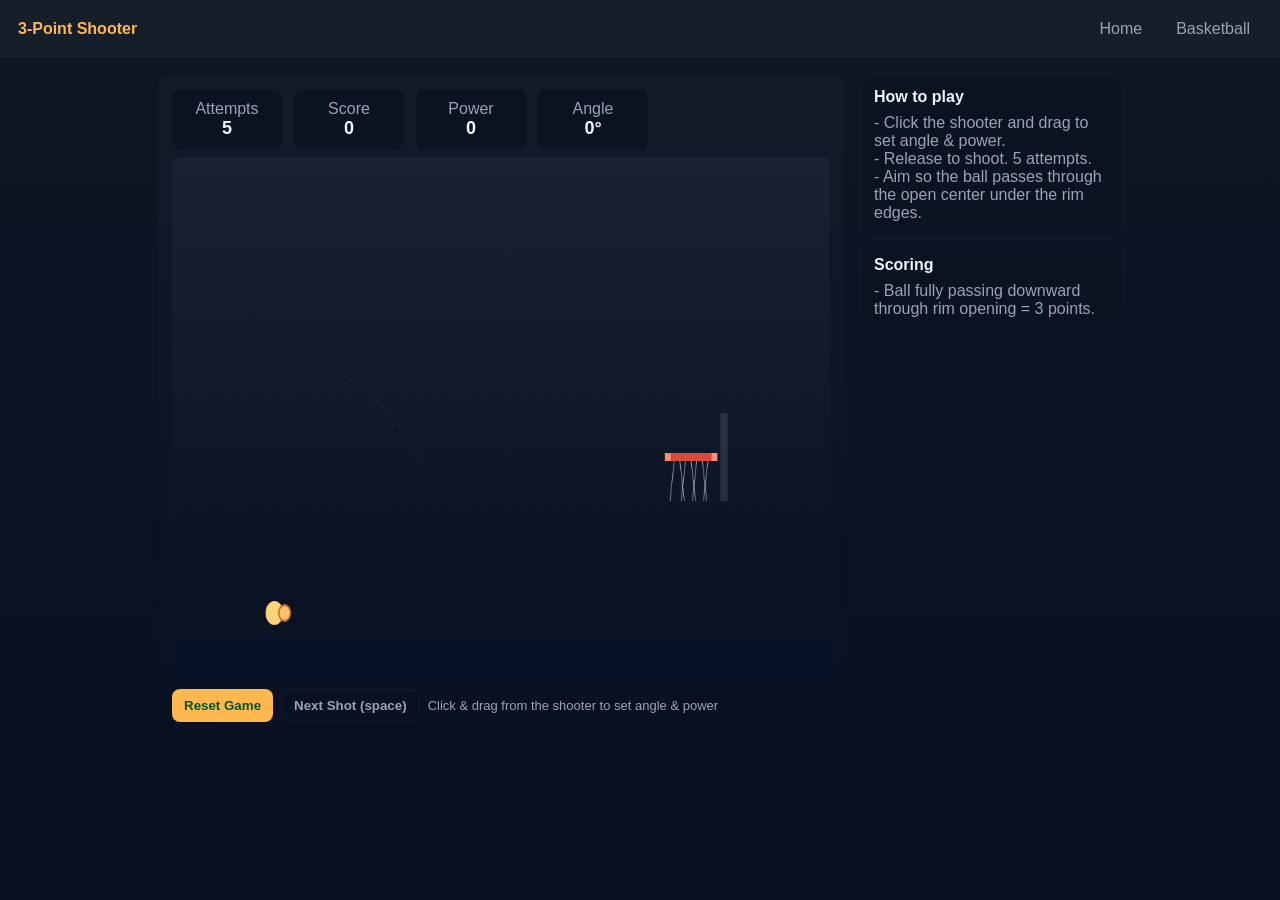
<file: post.html>
<!doctype html>
<html lang="en">
<head>
<meta charset="utf-8" />
<meta name="viewport" content="width=device-width,initial-scale=1" />
<title>2D 3-Point Shooter</title>
<style>
  :root{--bg:#0f1724;--panel:#0b1220;--accent:#ffb84d;--muted:#9aa4b2;--white:#eef6ff}
  *{box-sizing:border-box;font-family:Inter,Segoe UI,Roboto,Helvetica,Arial,sans-serif}
  body{margin:0;background:linear-gradient(180deg,var(--bg),#071021);color:var(--white);min-height:100vh;display:flex;flex-direction:column;align-items:center}
  .navbar{width:100%;background:rgba(255,255,255,0.03);backdrop-filter: blur(6px);display:flex;gap:12px;padding:12px 18px;align-items:center}
  .brand{font-weight:600;color:var(--accent);margin-right:auto}
  .navlinks{display:flex;gap:10px}
  .navlinks a{color:var(--muted);text-decoration:none;padding:8px 12px;border-radius:6px}
  .navlinks a:hover{background:rgba(255,255,255,0.02);color:var(--white)}
  .container{max-width:1000px;width:100%;padding:18px;display:flex;gap:18px;align-items:flex-start}
  .game-panel{flex:1;background:linear-gradient(180deg,rgba(255,255,255,0.02),transparent);border-radius:12px;padding:14px}
  .hud{display:flex;gap:12px;align-items:center;margin-bottom:8px}
  .stat{background:var(--panel);padding:10px 12px;border-radius:8px;color:var(--muted);min-width:110px;text-align:center}
  .stat b{display:block;color:var(--white);font-size:18px}
  canvas{background:linear-gradient(180deg,#67a3ff0a,transparent);display:block;border-radius:8px;width:100%;height:520px;cursor:crosshair}
  .controls{margin-top:12px;display:flex;gap:8px;flex-wrap:wrap}
  .btn{background:var(--accent);color:#052;border:none;padding:8px 12px;border-radius:8px;font-weight:600;cursor:pointer}
  .btn.secondary{background:transparent;color:var(--muted);border:1px solid rgba(255,255,255,0.04)}
  .sidebar{width:260px;flex-shrink:0;display:flex;flex-direction:column;gap:10px}
  .card{background:var(--panel);padding:12px;border-radius:10px;color:var(--muted)}
  .title{font-weight:700;color:var(--white);margin-bottom:8px}
  footer{color:var(--muted);font-size:13px;margin:18px 0}
  @media (max-width:880px){.container{flex-direction:column;padding:12px}.sidebar{width:100%}}
</style>
</head>
<body>
  <nav class="navbar">
    <div class="brand">3-Point Shooter</div>
    <div class="navlinks">
      <a href="index.html">Home</a>
      <a href="about.html">Basketball</a>
    </div>
  </nav>

  <div class="container">
    <div class="game-panel">
      <div class="hud">
        <div class="stat">Attempts<b id="attempts">5</b></div>
        <div class="stat">Score<b id="score">0</b></div>
        <div class="stat">Power<b id="power">0</b></div>
        <div class="stat">Angle<b id="angle">0°</b></div>
      </div>

      <canvas id="game" width="900" height="520"></canvas>

      <div class="controls">
        <button class="btn" id="resetBtn">Reset Game</button>
        <button class="btn secondary" id="newShotBtn">Next Shot (space)</button>
        <div style="color:var(--muted);align-self:center;font-size:13px">Click & drag from the shooter to set angle & power</div>
      </div>
    </div>

    <aside class="sidebar">
      <div class="card">
        <div class="title">How to play</div>
        <div class="instr">
          - Click the shooter and drag to set angle & power.<br>
          - Release to shoot. 5 attempts.<br>
          - Aim so the ball passes through the open center under the rim edges.
        </div>
      </div>
      <div class="card">
        <div class="title">Scoring</div>
        <div class="instr">- Ball fully passing downward through rim opening = 3 points.</div>
      </div>
    </aside>
  </div>

<script>
(() => {
  const canvas = document.getElementById('game');
  const ctx = canvas.getContext('2d');
  const attemptsEl = document.getElementById('attempts');
  const scoreEl = document.getElementById('score');
  const powerEl = document.getElementById('power');
  const angleEl = document.getElementById('angle');
  const resetBtn = document.getElementById('resetBtn');
  const newShotBtn = document.getElementById('newShotBtn');

  const W = canvas.width, H = canvas.height;
  const floorY = H - 40;
  const shooter = { x: 140, y: floorY - 24, r: 12 };

  // Rim + backboard config
  const rim = {
    x: W - 190,
    y: floorY - 180,
    barWidth: 72,
    barThickness: 8,
    edgeThickness: 8,
    openingMargin: 10
  };
  const backboard = { x: rim.x + 40, y: rim.y - 44, w: 10, h: 88 };

  const BALL_RADIUS = 8;
  let attempts = 5, score = 0;
  let ball = null;
  let dragging = false, dragStart = null, dragEnd = null;
  let inFlight = false, lastShotResult = null;

  const gravity = 0.5, air = 0.998;
  const POWER_MULT = 0.36, MAX_POWER = 260;

  function updateHUD(p = 0, a = 0) {
    attemptsEl.textContent = attempts;
    scoreEl.textContent = score;
    powerEl.textContent = Math.round(p);
    angleEl.textContent = Math.round(a) + '°';
  }
  function resetGame() {
    attempts = 5; score = 0; ball = null; inFlight = false; dragging = false; lastShotResult = null; updateHUD();
  }
  function newShotPrep() {
    if (inFlight || attempts <= 0) return;
    ball = { x: shooter.x + shooter.r + 2, y: shooter.y, vx: 0, vy: 0, r: BALL_RADIUS, active: false };
    lastShotResult = null; updateHUD();
  }

  // Opening rectangle under bar where ball may pass
  function getOpeningRect() {
    const leftEdgeRight = rim.x - rim.barWidth / 2 + rim.edgeThickness;
    const rightEdgeLeft = rim.x + rim.barWidth / 2 - rim.edgeThickness;
    const openingLeft = leftEdgeRight + rim.openingMargin/2;
    const openingRight = rightEdgeLeft - rim.openingMargin/2;
    const openingTop = rim.y + rim.barThickness/2;
    const openingBottom = openingTop + 40;
    return { left: openingLeft, right: openingRight, top: openingTop, bottom: openingBottom };
  }

  // Check score when center of ball passes downward through top of opening and fully inside horizontally
  function checkScore(prevY, curY, b) {
    const opening = getOpeningRect();
    const insideX = (b.x - b.r) >= opening.left && (b.x + b.r) <= opening.right;
    const passedDown = prevY < opening.top && curY >= opening.top;
    if (insideX && passedDown && b.vy > 0) return true;
    return false;
  }

  // Collide only with thin left/right edges. If ball is within opening rectangle (net area) allow free pass (no collision).
  function collideRimEdges(b) {
    const opening = getOpeningRect();
    // If ball center is inside the opening vertical span (net area) and horizontally within opening, do not collide
    if (b.x > opening.left - b.r && b.x < opening.right + b.r && b.y > opening.top && b.y < opening.bottom) {
      return false;
    }

    const leftEdge = {
      left: rim.x - rim.barWidth/2,
      right: rim.x - rim.barWidth/2 + rim.edgeThickness,
      top: rim.y - rim.barThickness/2,
      bottom: rim.y + rim.barThickness/2
    };
    const rightEdge = {
      left: rim.x + rim.barWidth/2 - rim.edgeThickness,
      right: rim.x + rim.barWidth/2,
      top: rim.y - rim.barThickness/2,
      bottom: rim.y + rim.barThickness/2
    };

    function collideRect(rect) {
      const cx = Math.max(rect.left, Math.min(b.x, rect.right));
      const cy = Math.max(rect.top, Math.min(b.y, rect.bottom));
      const dx = b.x - cx, dy = b.y - cy;
      if (dx*dx + dy*dy <= b.r * b.r) {
        // reflect depending on penetration axis
        if (Math.abs(dx) > Math.abs(dy)) {
          b.vx = -b.vx * 0.75;
          b.x += dx > 0 ? b.r : -b.r;
        } else {
          b.vy = -b.vy * 0.6;
          b.y += dy > 0 ? b.r : -b.r;
        }
        return true;
      }
      return false;
    }
    return collideRect(leftEdge) || collideRect(rightEdge);
  }

  function collideBackboard(b) {
    const bb = backboard;
    if (b.x + b.r > bb.x && b.x - b.r < bb.x + bb.w &&
        b.y + b.r > bb.y && b.y - b.r < bb.y + bb.h) {
      b.vx = -Math.abs(b.vx) * 0.75;
      b.x = bb.x - b.r - 1;
      return true;
    }
    return false;
  }

  function drawScene() {
    ctx.clearRect(0,0,W,H);
    const g = ctx.createLinearGradient(0,0,0,H);
    g.addColorStop(0,'rgba(255,255,255,0.02)'); g.addColorStop(1,'rgba(0,0,0,0)');
    ctx.fillStyle = g; ctx.fillRect(0,0,W,H);
    ctx.fillStyle = '#061227'; ctx.fillRect(0, floorY, W, H - floorY);

    // 3pt arc
    ctx.beginPath(); ctx.strokeStyle = 'rgba(255,255,255,0.06)'; ctx.lineWidth = 1;
    ctx.arc(shooter.x - 20, floorY - 6, 280, -Math.PI/2.7, -Math.PI/5, false); ctx.stroke();

    // backboard (draw behind rim)
    ctx.fillStyle = '#cfcfcf22'; ctx.fillRect(backboard.x, backboard.y, backboard.w, backboard.h);

    // rim bar (visual)
    const barLeft = rim.x - rim.barWidth/2;
    const barTop = rim.y - rim.barThickness/2;
    ctx.fillStyle = '#d94b3a';
    ctx.fillRect(barLeft, barTop, rim.barWidth, rim.barThickness);

    // thin edge highlights
    ctx.fillStyle = '#ff8a72';
    ctx.fillRect(barLeft, barTop, rim.edgeThickness, rim.barThickness);
    ctx.fillRect(rim.x + rim.barWidth/2 - rim.edgeThickness, barTop, rim.edgeThickness, rim.barThickness);

    // net visual (opening) — lines only, non-colliding
    const opening = getOpeningRect();
    ctx.strokeStyle = 'rgba(255,255,255,0.6)'; ctx.lineWidth = 1;
    for (let i=0;i<=6;i++){
      const nx = opening.left + (i/6)*(opening.right - opening.left);
      ctx.beginPath(); ctx.moveTo(nx, opening.top); ctx.lineTo(nx + (i%2?6:-6), opening.bottom); ctx.stroke();
    }

    // shooter
    ctx.beginPath(); ctx.fillStyle = '#ffd37a'; ctx.arc(shooter.x, shooter.y, shooter.r, 0, Math.PI*2); ctx.fill();

    // ball
    if (ball) {
      ctx.beginPath(); ctx.fillStyle = '#ffbf6b'; ctx.lineWidth = 2; ctx.strokeStyle = '#b36a2d';
      ctx.arc(ball.x, ball.y, ball.r, 0, Math.PI*2); ctx.fill(); ctx.stroke();
    }

    // aim preview
    if (dragging && dragStart && dragEnd) {
      ctx.beginPath(); ctx.strokeStyle = 'rgba(255,200,120,0.9)'; ctx.lineWidth = 2; ctx.moveTo(dragStart.x, dragStart.y); ctx.lineTo(dragEnd.x, dragEnd.y); ctx.stroke();
      const dx = dragStart.x - dragEnd.x, dy = dragStart.y - dragEnd.y;
      const power = Math.min(MAX_POWER, Math.sqrt(dx*dx + dy*dy));
      const ang = Math.atan2(dy, dx);
      let simX = ball ? ball.x : shooter.x + shooter.r + 2;
      let simY = ball ? ball.y : shooter.y;
      let simVx = Math.cos(ang) * power * POWER_MULT * -1;
      let simVy = Math.sin(ang) * power * POWER_MULT * -1;
      ctx.beginPath(); ctx.strokeStyle = 'rgba(255,255,255,0.35)'; ctx.lineWidth = 1;
      for (let t=0;t<260;t++){
        const nextX = simX + simVx;
        const nextY = simY + simVy;
        ctx.moveTo(simX, simY); ctx.lineTo(nextX, nextY);
        simX = nextX; simY = nextY;
        simVx *= air; simVy += gravity;
      }
      ctx.stroke();
    }

    if (attempts <= 0 && !inFlight) {
      ctx.fillStyle = 'rgba(0,0,0,0.6)'; ctx.fillRect(W/2 - 180, H/2 - 40, 360, 80);
      ctx.fillStyle = '#fff'; ctx.font = '20px sans-serif'; ctx.textAlign = 'center';
      ctx.fillText('Game Over — Final Score: ' + score, W/2, H/2 - 6);
      ctx.font = '14px sans-serif'; ctx.fillText('Press Reset Game to play again', W/2, H/2 + 18);
    }
  }

  function step() {
    if (ball && inFlight) {
      const prevY = ball.y;
      ball.x += ball.vx; ball.y += ball.vy;
      ball.vx *= air; ball.vy += gravity;

      // floor collision
      if (ball.y + ball.r > floorY) {
        ball.y = floorY - ball.r;
        ball.vy = -Math.abs(ball.vy) * 0.5;
        ball.vx *= 0.6;
        if (Math.abs(ball.vy) < 1 && Math.abs(ball.vx) < 0.8) { ball.vx = 0; ball.vy = 0; inFlight = false; lastShotResult = 'miss'; }
      }

      // collisions: thin rim edges (left/right) and backboard.
      // Important: if the ball is inside the opening rectangle (the net area) do not collide so it can pass through freely.
      collideRimEdges(ball);
      collideBackboard(ball);

      // scoring: when center passes downward through opening top and fully inside horizontally
      if (lastShotResult === null && checkScore(prevY, ball.y, ball)) {
        score += 3; lastShotResult = 'score'; inFlight = false;
      }
    }
    drawScene();
    requestAnimationFrame(step);
  }

  function posFromEvent(e) {
    const rect = canvas.getBoundingClientRect();
    const clientX = (e.touches ? e.touches[0].clientX : e.clientX);
    const clientY = (e.touches ? e.touches[0].clientY : e.clientY);
    return { x: (clientX - rect.left) * (canvas.width / rect.width), y: (clientY - rect.top) * (canvas.height / rect.height) };
  }

  canvas.addEventListener('mousedown', e => {
    if (inFlight || attempts <= 0) return;
    const p = posFromEvent(e);
    if (Math.hypot(p.x - shooter.x, p.y - shooter.y) <= 36) { dragging = true; dragStart = { x: shooter.x, y: shooter.y }; dragEnd = p; if (!ball) newShotPrep(); updateHUD(0,0); }
  });
  canvas.addEventListener('mousemove', e => {
    if (!dragging) return;
    dragEnd = posFromEvent(e);
    const dx = dragStart.x - dragEnd.x, dy = dragStart.y - dragEnd.y;
    const power = Math.min(MAX_POWER, Math.sqrt(dx*dx + dy*dy));
    const angle = Math.atan2(dy, dx) * (180/Math.PI) * -1;
    updateHUD(power, angle);
  });
  window.addEventListener('mouseup', e => {
    if (!dragging) return;
    dragging = false; dragEnd = posFromEvent(e);
    const dx = dragStart.x - dragEnd.x, dy = dragStart.y - dragEnd.y;
    const power = Math.min(MAX_POWER, Math.sqrt(dx*dx + dy*dy));
    const ang = Math.atan2(dy, dx);
    if (!ball) newShotPrep();
    ball.vx = Math.cos(ang) * power * POWER_MULT * -1;
    ball.vy = Math.sin(ang) * power * POWER_MULT * -1;
    ball.active = true; inFlight = true; attempts--; updateHUD(power, (ang * -180/Math.PI).toFixed(1));
    if (Math.abs(ball.vx) < 0.2 && Math.abs(ball.vy) < 0.2) { inFlight = false; lastShotResult = 'miss'; }
  });

  // touch support
  canvas.addEventListener('touchstart', e => { e.preventDefault(); canvas.dispatchEvent(new MouseEvent('mousedown', {clientX: e.touches[0].clientX, clientY: e.touches[0].clientY})); });
  canvas.addEventListener('touchmove', e => { e.preventDefault(); canvas.dispatchEvent(new MouseEvent('mousemove', {clientX: e.touches[0].clientX, clientY: e.touches[0].clientY})); });
  canvas.addEventListener('touchend', e => { e.preventDefault(); canvas.dispatchEvent(new MouseEvent('mouseup', {})); });

  resetBtn.addEventListener('click', () => { resetGame(); newShotPrep(); });
  newShotBtn.addEventListener('click', () => { if (!inFlight && attempts>0) newShotPrep(); });
  window.addEventListener('keydown', (e) => {
    if (e.code === 'Space') { e.preventDefault(); if (!inFlight && attempts>0) newShotPrep(); }
    else if (e.key.toLowerCase() === 'r') { resetGame(); newShotPrep(); }
  });

  resetGame(); newShotPrep(); requestAnimationFrame(step);
})();
</script>
</body>
</html>
</file>
